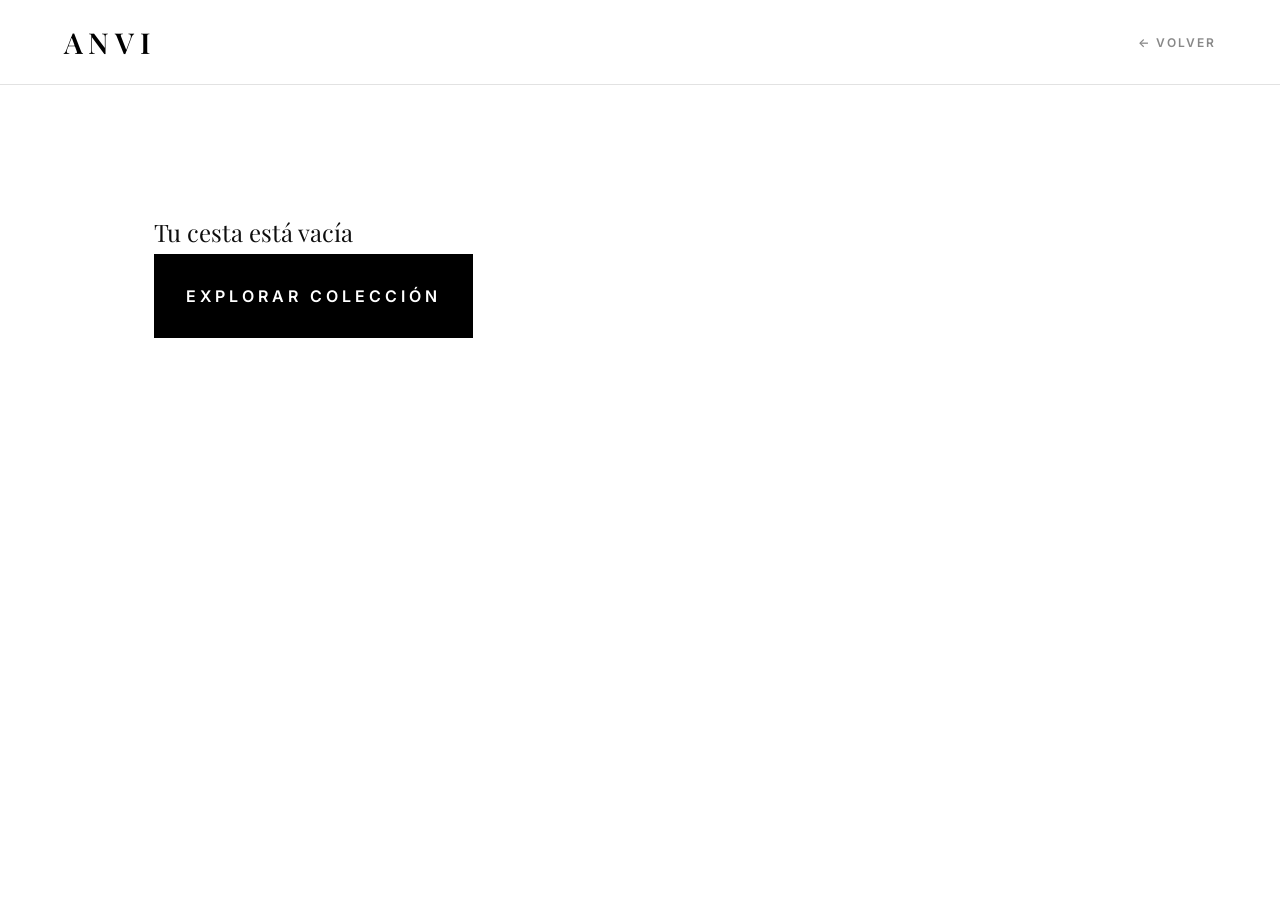
<file: cart.html>
<!DOCTYPE html>
<html lang="es">
<head>
    <meta charset="UTF-8">
    <meta name="viewport" content="width=device-width, initial-scale=1.0">
    <title>Tu Cesta | BRAND</title>
    
    <link href="https://fonts.googleapis.com/css2?family=Inter:wght@300;400;600&family=Playfair+Display:wght@600&display=swap" rel="stylesheet">
    
    <link rel="stylesheet" href="style.css">
    <link rel="stylesheet" href="product.css">
    
    <style>
/* --- ESTILOS EXISTENTES (MANTENIDOS) --- */
.cart-page { padding: 8rem 5% 4rem; max-width: 1100px; margin: 0 auto; min-height: 80vh; }

.cart-header { 
    border-bottom: 1px solid #000; 
    padding-bottom: 1.5rem; 
    margin-bottom: 3rem; 
    display: flex; 
    justify-content: space-between; 
    align-items: baseline; 
}

.cart-table { width: 100%; border-collapse: collapse; margin-bottom: 2rem; }
.cart-table th { 
    text-align: left; padding: 1rem; border-bottom: 1px solid #eee; 
    text-transform: uppercase; font-size: 0.7rem; letter-spacing: 2px; color: #888; 
}

.cart-item td { padding: 2rem 1rem; border-bottom: 1px solid #eee; vertical-align: middle; }
.cart-product-info { display: flex; align-items: center; gap: 25px; }
.cart-img { width: 110px; height: 145px; object-fit: cover; background: #f9f9f9; }

/* --- BOTÓN ELIMINAR (RECUPERADO) --- */
.remove-btn { 
    background: transparent; 
    border: 1px solid #000; 
    color: #000; 
    cursor: pointer; 
    font-size: 0.65rem; 
    text-transform: uppercase; 
    letter-spacing: 2px; 
    padding: 10px 20px; 
    transition: all 0.3s ease;
    font-weight: 600;
}
.remove-btn:hover { background: #000; color: #fff; }

/* --- SECCIÓN SUMMARY (ANCHO MÁXIMO) --- */
.cart-summary { 
    margin-top: 4rem; 
    width: 100%; /* Ocupa el 100% de los 1100px del contenedor padre */
    display: flex; 
    flex-direction: column; 
    gap: 2rem; 
}

.summary-content-wrapper {
    width: 100%; /* Estirado al máximo */
    display: flex;
    flex-direction: column;
    gap: 1.5rem;
}

.discount-container { 
    display: flex; 
    gap: 10px; 
    width: 100%; 
}

#discount-input { 
    flex: 1; 
    padding: 15px; 
    border: 1px solid #eee; 
    text-transform: uppercase; 
    font-size: 0.8rem; 
    letter-spacing: 1px;
}

#apply-discount { 
    background: #000; 
    color: #fff; 
    border: none; 
    padding: 0 40px; 
    cursor: pointer; 
    font-size: 0.7rem; 
    text-transform: uppercase; 
    font-weight: 600;
}

.breakdown { 
    border-top: 1px solid #eee; 
    padding-top: 2rem; 
    width: 100%; 
}

.breakdown-row { 
    display: flex; 
    justify-content: space-between; 
    margin-bottom: 1.2rem; 
    font-size: 0.9rem; 
    letter-spacing: 1px; 
    text-transform: uppercase; 
    color: #666; 
}

.total-row { 
    display: flex; 
    justify-content: space-between; 
    align-items: baseline; 
    border-top: 1px solid #000; 
    padding-top: 2rem; 
    width: 100%;
}

.total-amount { 
    font-family: var(--font-luxury); 
    font-size: 3.5rem; /* Un poco más grande para llenar el ancho */
    font-weight: 500; 
}

.checkout-btn { 
    background: #000; 
    color: #fff; 
    border: none; 
    padding: 2rem; 
    font-size: 1rem; 
    text-transform: uppercase; 
    letter-spacing: 4px; 
    cursor: pointer; 
    width: 100%; 
    font-weight: 600;
    transition: background 0.3s;
}

.checkout-btn:hover { background: #333; }

/* --- RESPONSIVE MÓVIL --- */
@media (max-width: 768px) {
    .cart-table thead { display: none; }
    .cart-item td { display: block; padding: 0.5rem 0; border: none; text-align: left; }
    .cart-img { width: 90px; height: 120px; }
    .total-amount { font-size: 2.5rem; }
    .remove-btn { width: 100%; text-align: center; }
    .checkout-btn { padding: 1.5rem; font-size: 0.85rem; }
}
    </style>
</head>
<body>

    <header class="main-header">
        <nav class="nav-container">
            <a href="index.html" class="logo">ANVI</a>
            <div class="cart-trigger">
                <a href="index.html" style="text-decoration: none; color: #888; font-size: 0.75rem; letter-spacing: 2px;">← VOLVER</a>
            </div>
        </nav>
    </header>

    <main class="cart-page">
        <div id="cart-content">
            <div class="cart-header">
                <h1>Tu Cesta</h1>
                <span id="items-count">0 ARTÍCULOS</span>
            </div>
            
            <table class="cart-table">
                <thead>
                    <tr>
                        <th>Producto</th>
                        <th>Talla</th>
                        <th>Subtotal</th>
                        <th>Acción</th>
                    </tr>
                </thead>
                <tbody id="cart-items-body">
                    </tbody>
            </table>

            <br>
            <br>

            <div class="cart-summary">
                <div class="summary-content-wrapper">
                    
                    <div class="discount-container">
                        <input type="text" id="discount-input" placeholder="INTRODUCE TU CÓDIGO DE DESCUENTO">
                        <button type="button" id="apply-discount" onclick="applyDiscount()">APLICAR</button> 
                    </div>
                    <div id="discount-message" style="font-size: 0.7rem; letter-spacing: 1px; margin-top: 5px; height: 20px;"></div>
                    
                    <div class="breakdown">
                        <div class="breakdown-row">
                            <span>Subtotal de productos</span>
                            <span id="cart-subtotal">0.00 €</span>
                        </div>
                        <div class="breakdown-row">
                            <span>Gastos de envío estimados</span>
                            <span id="cart-shipping">0.00 €</span>
                        </div>
                        <div id="descuento-fila" class="breakdown-row" style="display: none; color: #27ae60; font-weight: 600;">
                            <span>Descuento aplicado</span>
                            <span id="cart-discount">0.00 €</span>
                        </div>
                    </div>
            
                    <div class="total-row">
                        <span style="text-transform: uppercase; letter-spacing: 3px; font-weight: 600; font-size: 1.2rem;">Total</span>
                        <span class="total-amount" id="total-price">0.00 €</span>
                    </div>
                    
                    <button onclick="window.location.href='checkout.html'" class="checkout-btn">
                        Finalizar Pedido
                    </button>
                </div>
            </div>

        </div>

        <div id="empty-cart-msg" class="empty-cart" style="display: none;">
            <p style="font-family: var(--font-luxury); font-size: 1.5rem; margin-bottom: 2rem;">Tu cesta está vacía</p>
            <a href="index.html" class="checkout-btn" style="text-decoration: none;">Explorar Colección</a>
        </div>
    </main>

    <script src="products.js"></script>
    <script src="cart.js"></script>
    <script src="main.js"></script>
</body>
</html>
</file>
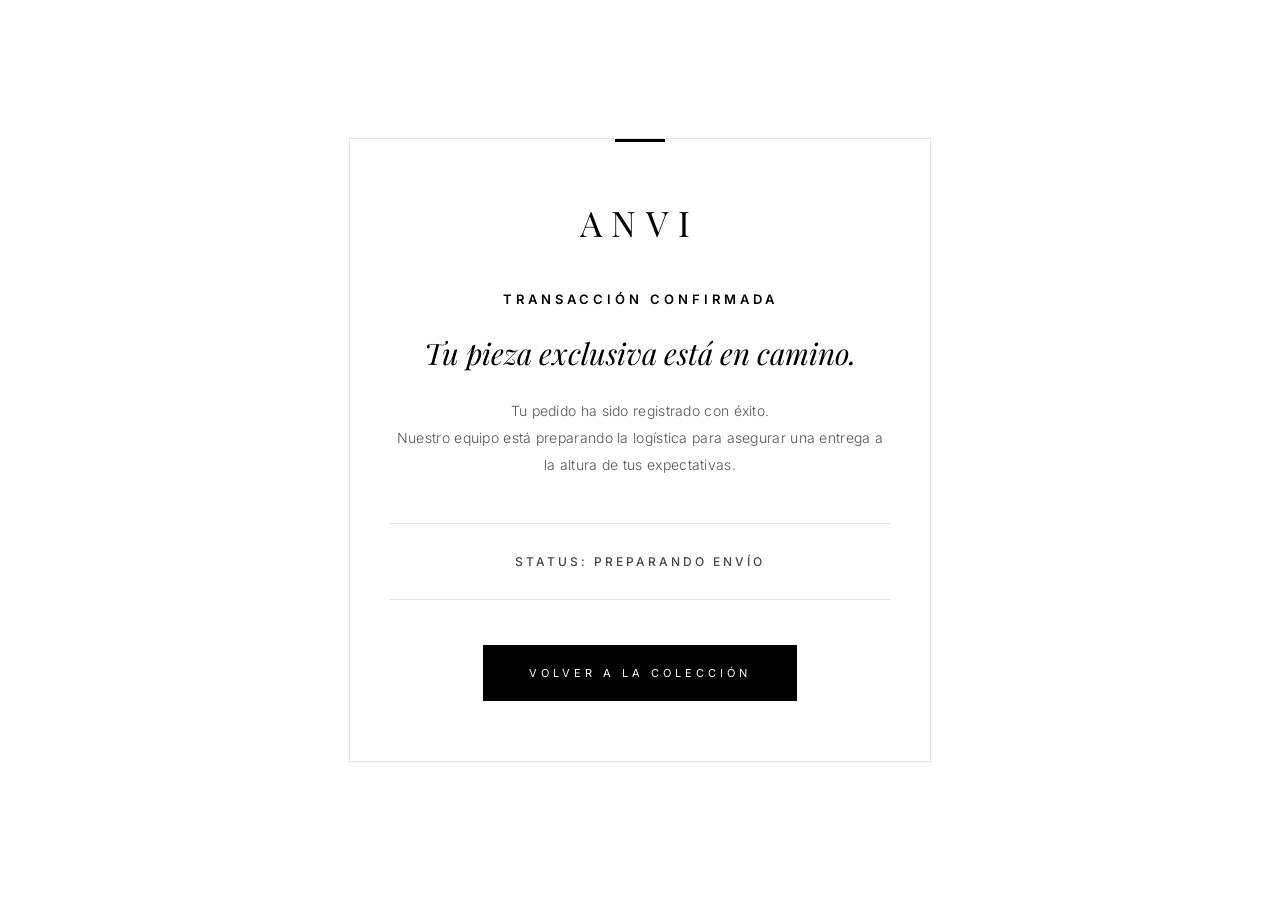
<file: confirmacion.html>
<!DOCTYPE html>
<html lang="es">
<head>
    <meta charset="UTF-8">
    <meta name="viewport" content="width=device-width, initial-scale=1.0">
    <title>CONFIRMACIÓN DE PEDIDO | ANVI</title>
    <link href="https://fonts.googleapis.com/css2?family=Inter:wght@300;400;600&family=Playfair+Display:ital@0;1&display=swap" rel="stylesheet">
    
    <style>
        :root {
            --black: #000000;
            --white: #ffffff;
            --dark-accent: #444444; /* Tono más oscuro y elegante para detalles */
            --border-color: #e5e5e5; /* Borde de la caja más definido */
            --text-muted: #555;
        }

        body {
            margin: 0;
            padding: 0;
            background-color: var(--white);
            color: var(--black);
            font-family: 'Inter', sans-serif;
            display: flex;
            justify-content: center;
            align-items: center;
            height: 100vh;
            -webkit-font-smoothing: antialiased;
        }

        .luxury-card {
            max-width: 500px;
            width: 90%;
            text-align: center;
            padding: 60px 40px;
            background: var(--white);
            border: 1px solid var(--border-color); /* Contorno de la caja más oscuro */
            position: relative;
        }

        .luxury-card::before {
            content: '';
            position: absolute;
            top: 0;
            left: 50%;
            transform: translateX(-50%);
            width: 50px;
            height: 3px;
            background: var(--black);
        }

        .brand-name {
            font-family: 'Playfair Display', serif;
            font-size: 2.2rem;
            letter-spacing: 10px;
            text-transform: uppercase;
            margin-bottom: 45px;
        }

        .success-mark {
            font-size: 13px;
            letter-spacing: 4px;
            text-transform: uppercase;
            color: var(--black); /* Éxito ahora en negro puro para máxima elegancia */
            margin-bottom: 25px;
            font-weight: 600;
        }

        h1 {
            font-family: 'Playfair Display', serif;
            font-weight: 400;
            font-style: italic;
            font-size: 1.85rem;
            margin-bottom: 25px;
            line-height: 1.4;
        }

        .message {
            font-size: 14px;
            line-height: 1.9;
            color: var(--text-muted);
            margin-bottom: 45px;
            font-weight: 300;
            letter-spacing: 0.3px;
        }

        .details-box {
            border-top: 1px solid var(--border-color);
            border-bottom: 1px solid var(--border-color);
            padding: 30px 0;
            margin-bottom: 45px;
        }

        .order-id {
            font-size: 12px;
            text-transform: uppercase;
            letter-spacing: 3px;
            color: var(--dark-accent); /* Status ahora más oscuro y legible */
            font-weight: 500;
        }

        .btn-minimal {
            display: inline-block;
            padding: 20px 45px;
            background-color: var(--black);
            color: var(--white);
            text-decoration: none;
            font-size: 11px;
            letter-spacing: 4px;
            text-transform: uppercase;
            transition: all 0.4s cubic-bezier(0.25, 0.46, 0.45, 0.94);
            border: 1px solid var(--black);
        }

        .btn-minimal:hover {
            background-color: var(--white);
            color: var(--black);
        }

        .fade-in {
            animation: fadeIn 1.8s ease-out forwards;
        }

        @keyframes fadeIn {
            from { opacity: 0; transform: translateY(15px); }
            to { opacity: 1; transform: translateY(0); }
        }
    </style>
</head>
<body>

    <div class="luxury-card fade-in">
        <div class="brand-name">ANVI</div>
        
        <div class="success-mark">Transacción Confirmada</div>
        
        <h1>Tu pieza exclusiva está en camino.</h1>
        
        <div class="message">
            Tu pedido ha sido registrado con éxito. <br>
            Nuestro equipo está preparando la logística para asegurar una entrega a la altura de tus expectativas.
        </div>

        <div class="details-box">
            <div class="order-id">Status: Preparando Envío</div>
        </div>

        <a href="index.html" class="btn-minimal">Volver a la colección</a>
    </div>

</body>
</html>
</file>
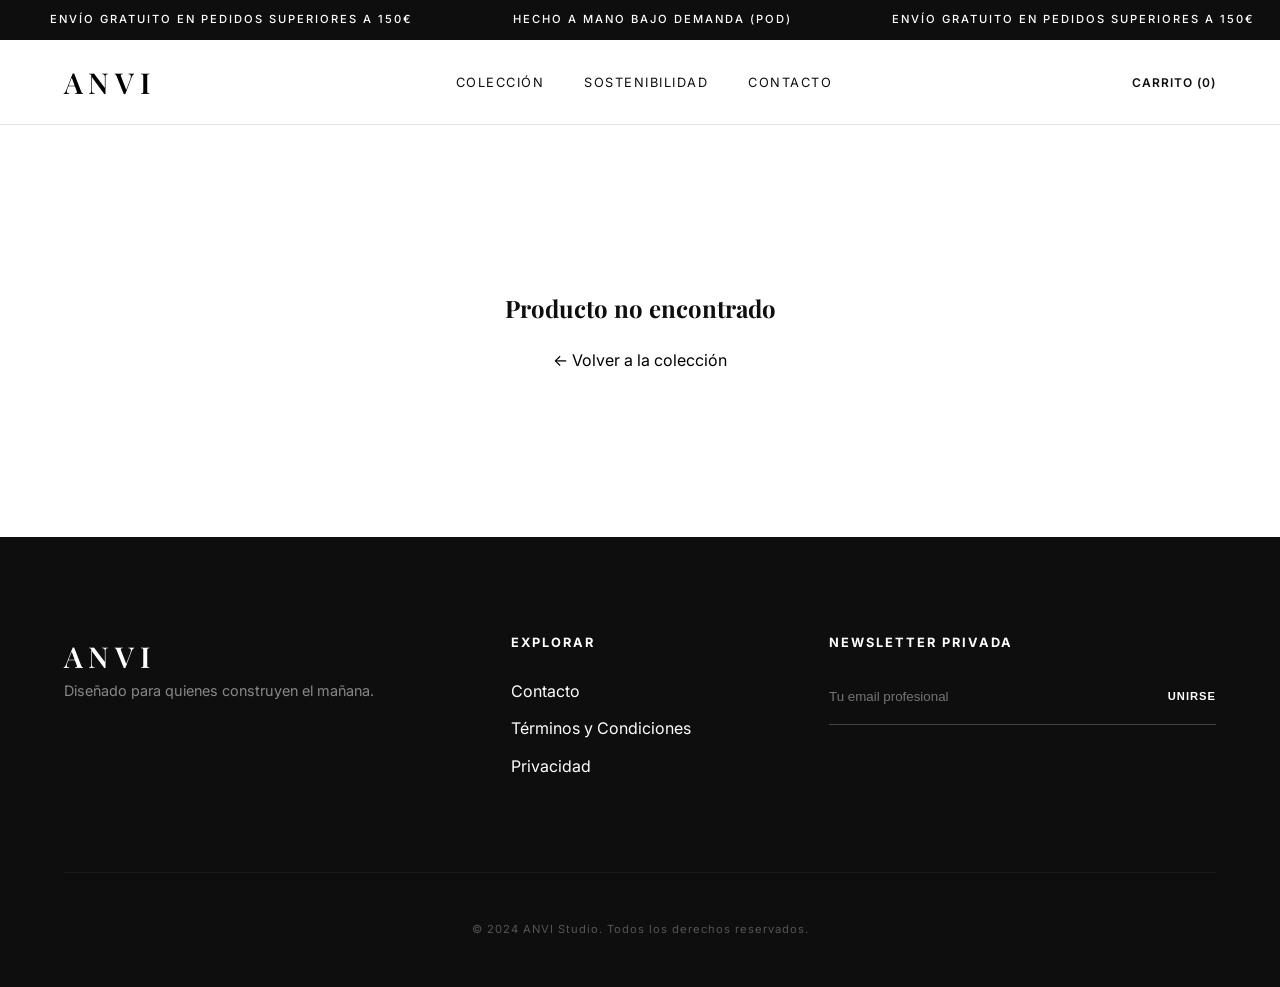
<file: product.html>
<!DOCTYPE html>
<html lang="es">
<head>
    <meta charset="UTF-8">
    <meta name="viewport" content="width=device-width, initial-scale=1.0">
    <title>Producto | BRAND</title>
    <link href="https://fonts.googleapis.com/css2?family=Inter:wght@300;400;600&family=Playfair+Display:wght@600&display=swap" rel="stylesheet">
    <link rel="stylesheet" href="style.css">
    <link rel="stylesheet" href="product.css">
</head>
<body>

    <div class="top-bar">
        <div class="promo-track">
            <span>Envío gratuito en pedidos superiores a 150€</span>
            <span>Hecho a mano bajo demanda (POD)</span>
            <span>Envío gratuito en pedidos superiores a 150€</span>
        </div>
    </div>

    <header class="main-header">
        <nav class="nav-container">
            <a href="index.html" class="logo">ANVI</a>
            <ul class="nav-links">
                <li><a href="index.html">Colección</a></li>
                <li><a href="#">Sostenibilidad</a></li>
                <li><a href="#">Contacto</a></li>
            </ul>
            <div class="cart-trigger">
                <a href="cart.html" style="text-decoration:none; color:inherit;">
                    CARRITO (<span id="cart-count">0</span>)
                </a>
            </div>
        </nav>
    </header>

    <main class="product-detail-container">
        <div class="product-wrapper">
            <div class="product-gallery">
                <div class="main-image-box">
                    <img id="p-img" src="" alt="Cargando...">
                </div>
            </div>

            <div class="product-details">
                <nav class="breadcrumb">
                    <a href="index.html">Inicio</a> / <span id="p-category">Categoría</span>
                </nav>
                
                <h1 id="p-name">Cargando...</h1>
                <p class="price" id="p-price">0.00 €</p>

                <div class="product-description">
                    <p id="p-description">Cargando descripción detallada del producto...</p>
                </div>

                <div class="size-selector">
                    <span class="label">Seleccionar Talla</span>
                    <div class="sizes">
                        <button class="size-btn">S</button>
                        <button class="size-btn">M</button>
                        <button class="size-btn">L</button>
                        <button class="size-btn">XL</button>
                    </div>
                </div>

                <button id="add-to-cart-btn" class="add-to-cart-btn">Añadir a la cesta</button>
                
                <div class="extra-info">
                    <div class="info-item"><strong>Envío:</strong> 5-10 días laborables</div>
                    <div class="info-item"><strong>POD:</strong> Producto fabricado éticamente bajo demanda.</div>
                </div>
            </div>
        </div>
    </main>

    <footer class="main-footer">
        <div class="footer-wrap">
            <div class="footer-brand">
                <div class="logo-footer">ANVI</div>
                <p>Diseñado para quienes construyen el mañana.</p>
            </div>
            <div class="footer-links">
                <h4>Explorar</h4>
                <ul>
                    <li>Contacto</li>
                    <li>Términos y Condiciones</li>
                    <li>Privacidad</li>
                </ul>
            </div>
            <div class="footer-newsletter">
                <h4>Newsletter Privada</h4>
                <div class="input-group">
                    <input type="email" placeholder="Tu email profesional">
                    <button>Unirse</button>
                </div>
            </div>
        </div>
        <div class="footer-bottom">
            &copy; 2024 ANVI Studio. Todos los derechos reservados.
        </div>
    </footer>

    <script src="products.js"></script>
    <script src="render.js"></script>
    <script src="main.js"></script>
</body>
</html>
</file>
<file: style.css>
/* --- VARIABLES DE MARCA --- */
:root {
    --black: #0e0e0e;
    --white: #ffffff;
    --gray-light: #f4f4f4;
    --gray-medium: #888888;
    --border: #e2e2e2;
    --font-main: 'Inter', sans-serif;
    --font-luxury: 'Playfair Display', serif;
}

/* --- RESET & BASE --- */
* {
    margin: 0;
    padding: 0;
    box-sizing: border-box;
}

body {
    font-family: var(--font-main);
    background-color: var(--white);
    color: var(--black);
    line-height: 1.6;
    overflow-x: hidden; /* Vital para que el carrusel no rompa la web */
}

/* --- TOP BAR ANIMADA --- */
.top-bar {
    background: var(--black);
    color: var(--white);
    height: 40px;
    display: flex;
    align-items: center;
    font-size: 0.7rem;
    letter-spacing: 2px;
    overflow: hidden;
    text-transform: uppercase;
}

.promo-track {
    display: flex;
    white-space: nowrap;
    animation: scrollTopBar 25s linear infinite;
}

.promo-track span {
    padding: 0 50px;
    font-weight: 500;
}

@keyframes scrollTopBar {
    0% { transform: translateX(0); }
    100% { transform: translateX(-50%); }
}

/* --- HEADER --- */
.main-header {
    padding: 1.2rem 5%;
    background: var(--white);
    border-bottom: 1px solid var(--border);
    position: sticky;
    top: 0;
    z-index: 1000;
}

.nav-container {
    display: flex;
    justify-content: space-between;
    align-items: center;
    max-width: 1600px;
    margin: 0 auto;
}

.logo {
    font-family: var(--font-luxury);
    font-size: 1.8rem;
    letter-spacing: 6px;
    font-weight: 600;
    text-decoration: none;
    color:black;
}

.nav-links {
    display: flex;
    list-style: none;
    gap: 40px;
}

.nav-links a {
    text-decoration: none;
    color: var(--black);
    font-size: 0.8rem;
    text-transform: uppercase;
    letter-spacing: 1.5px;
    transition: opacity 0.3s;
}

.nav-links a:hover {
    opacity: 0.6;
}

.cart-trigger {
    font-size: 0.75rem;
    letter-spacing: 1px;
    cursor: pointer;
    font-weight: 600;
}

/* --- HERO SECTION --- */
.hero {
    height: 70vh;
    background: linear-gradient(rgba(0,0,0,0.1), rgba(0,0,0,0.1)), 
                url('https://images.unsplash.com/photo-1490481651871-ab68de25d43d?auto=format&fit=crop&w=1600') center/cover;
    display: flex;
    align-items: center;
    justify-content: center;
    color: var(--white);
    text-align: center;
}

.hero h1 {
    font-family: var(--font-luxury);
    font-size: clamp(2.5rem, 6vw, 4rem);
    margin-bottom: 1rem;
}

/* --- CARRUSEL INFINITO DE PRODUCTOS --- */
.products-section {
    padding: 6rem 0; /* Sin padding lateral para que el carrusel sea edge-to-edge */
}

.section-header {
    padding: 0 5% 3rem;
    text-align: center;
}

.section-header h2 {
    font-family: var(--font-luxury);
    font-size: 2rem;
    text-transform: uppercase;
    letter-spacing: 3px;
}

.carousel-viewport {
    width: 100%;
    overflow: hidden;
    position: relative;
    cursor: grab;
}

.carousel-viewport:active {
    cursor: grabbing;
}

.product-grid {
    display: flex;
    gap: 30px;
    width: max-content;
    will-change: transform; /* Mejora el rendimiento de la animación */
}

.product-card {
    flex: 0 0 320px;
    transition: transform 0.3s ease;
}

.product-img-box {
    position: relative;
    height: 450px;
    background: var(--gray-light);
    overflow: hidden;
    margin-bottom: 15px;
}

.product-img-box img {
    width: 100%;
    height: 100%;
    object-fit: cover;
    transition: opacity 0.6s ease;
}

.img-hover {
    position: absolute;
    top: 0;
    left: 0;
    opacity: 0;
}

.product-card:hover .img-hover {
    opacity: 1;
}

.product-card:hover .img-main {
    opacity: 0;
}

.product-info {
    padding: 0 10px;
}

.product-info .label {
    display: block;
    font-size: 0.65rem;
    color: var(--gray-medium);
    text-transform: uppercase;
    letter-spacing: 1px;
    margin-bottom: 5px;
}

.product-info h3 {
    font-size: 0.95rem;
    font-weight: 400;
    margin-bottom: 8px;
    letter-spacing: 0.5px;
}

.product-info .price {
    font-weight: 600;
    font-size: 0.9rem;
}

/* --- SECCIÓN SOSTENIBILIDAD --- */
.sustainability {
    padding: 8rem 5%;
    background: var(--gray-light);
}

.sust-grid {
    display: grid;
    grid-template-columns: 1fr 1fr;
    gap: 80px;
    align-items: center;
    max-width: 1400px;
    margin: 0 auto;
}

.sust-image img {
    width: 100%;
    height: 600px;
    object-fit: cover;
    box-shadow: 20px 20px 0px rgba(0,0,0,0.05);
}

.sust-text h2 {
    font-family: var(--font-luxury);
    font-size: 2.8rem;
    margin: 20px 0;
}

.sust-text p {
    color: var(--gray-medium);
    margin-bottom: 30px;
    font-size: 1.1rem;
}

.btn-link {
    color: var(--black);
    text-decoration: none;
    font-weight: 600;
    font-size: 0.8rem;
    text-transform: uppercase;
    border-bottom: 1px solid var(--black);
    padding-bottom: 5px;
    transition: opacity 0.3s;
}

/* --- FOOTER PROFESIONAL --- */
.main-footer {
    background: var(--black);
    color: var(--white);
    padding: 6rem 5% 3rem;
}

.footer-wrap {
    display: grid;
    grid-template-columns: 1.5fr 1fr 1.5fr;
    gap: 60px;
    max-width: 1400px;
    margin: 0 auto 5rem;
}

.footer-brand .logo { margin-bottom: 20px; }
.footer-brand p { color: #888; font-size: 0.9rem; }

.footer-links h4, .footer-newsletter h4 {
    font-size: 0.8rem;
    text-transform: uppercase;
    letter-spacing: 2px;
    margin-bottom: 25px;
}

.footer-links ul { list-style: none; }
.footer-links li { margin-bottom: 12px; }
.footer-links a { color: #888; text-decoration: none; font-size: 0.85rem; transition: color 0.3s; }
.footer-links a:hover { color: var(--white); }

.input-group {
    display: flex;
    border-bottom: 1px solid #444;
    padding-bottom: 10px;
}

.input-group input {
    background: transparent;
    border: none;
    color: var(--white);
    flex: 1;
    padding: 10px 0;
    outline: none;
}

.input-group button {
    background: transparent;
    border: none;
    color: var(--white);
    text-transform: uppercase;
    font-size: 0.7rem;
    font-weight: 600;
    cursor: pointer;
    letter-spacing: 1px;
}

.footer-bottom {
    text-align: center;
    border-top: 1px solid #1a1a1a;
    padding-top: 3rem;
    font-size: 0.7rem;
    color: #555;
    letter-spacing: 1px;
}

.logo-footer {
    font-family: var(--font-luxury);
    font-size: 1.8rem;
    letter-spacing: 6px;
    font-weight: 600;
}

/* --- RESPONSIVE --- */
@media (max-width: 1024px) {
    .sust-grid { grid-template-columns: 1fr; gap: 40px; }
    .footer-wrap { grid-template-columns: 1fr; gap: 50px; text-align: center; }
    .input-group { justify-content: center; }
    .nav-links { display: none; } /* En un futuro aquí iría un menú hamburguesa */
}

@media (max-width: 768px) {
    .product-card { flex: 0 0 260px; }
    .product-img-box { height: 350px; }
    .hero h1 { font-size: 2.2rem; }
    .sust-image img { height: 400px; }
}
</file>
<file: product.css>
/* product.css - Estilos específicos de la ficha de producto */

.product-detail-container {
    padding: 4rem 5%;
    max-width: 1400px;
    margin: 0 auto;
}

.product-wrapper {
    display: grid;
    grid-template-columns: 1.2fr 1fr;
    gap: 60px;
    align-items: start;
}

/* Galería */
.main-image-box {
    background: var(--gray-light);
    height: 700px;
    overflow: hidden;
    position: relative;
}

.main-image-box img {
    width: 100%;
    height: 100%;
    object-fit: cover;
}

/* Detalles */
.product-details {
    padding-top: 20px;
    position: sticky;
    top: 100px;
}

.breadcrumb {
    font-size: 0.8rem;
    color: var(--gray-medium);
    text-transform: uppercase;
    letter-spacing: 1px;
    margin-bottom: 20px;
    display: block;
}

.breadcrumb a { color: var(--gray-medium); text-decoration: none; }

.product-details h1 {
    font-family: var(--font-luxury);
    font-size: 2.5rem;
    margin-bottom: 10px;
    line-height: 1.2;
}

.product-details .price {
    font-size: 1.5rem;
    font-weight: 500;
    margin-bottom: 30px;
    display: block;
}

.product-description {
    margin-bottom: 40px;
    color: #555;
    font-size: 1rem;
}

/* Tallas */
.size-selector { margin-bottom: 40px; }
.size-selector .label {
    display: block; font-size: 0.8rem; text-transform: uppercase;
    letter-spacing: 1px; margin-bottom: 15px; font-weight: 600;
}
.sizes { display: flex; gap: 10px; }
.size-btn {
    width: 50px; height: 50px; border: 1px solid var(--border);
    background: transparent; cursor: pointer; font-family: var(--font-main);
    transition: all 0.3s;
}
.size-btn:hover { border-color: var(--black); }
.size-btn.active { background: var(--black); color: var(--white); border-color: var(--black); }

/* Botón Compra */
.add-to-cart-btn {
    width: 100%; padding: 18px; background: var(--black); color: var(--white);
    border: none; text-transform: uppercase; letter-spacing: 2px;
    font-size: 0.9rem; cursor: pointer; transition: opacity 0.3s; margin-bottom: 30px;
}
.add-to-cart-btn:hover { opacity: 0.9; }

.size-btn.active {
    background-color: #000;
    color: #fff;
    border-color: #000;
}

/* Responsive */
@media (max-width: 900px) {
    .product-wrapper { grid-template-columns: 1fr; gap: 40px; }
    .main-image-box { height: 500px; }
    .product-details { position: static; }
}
</file>
